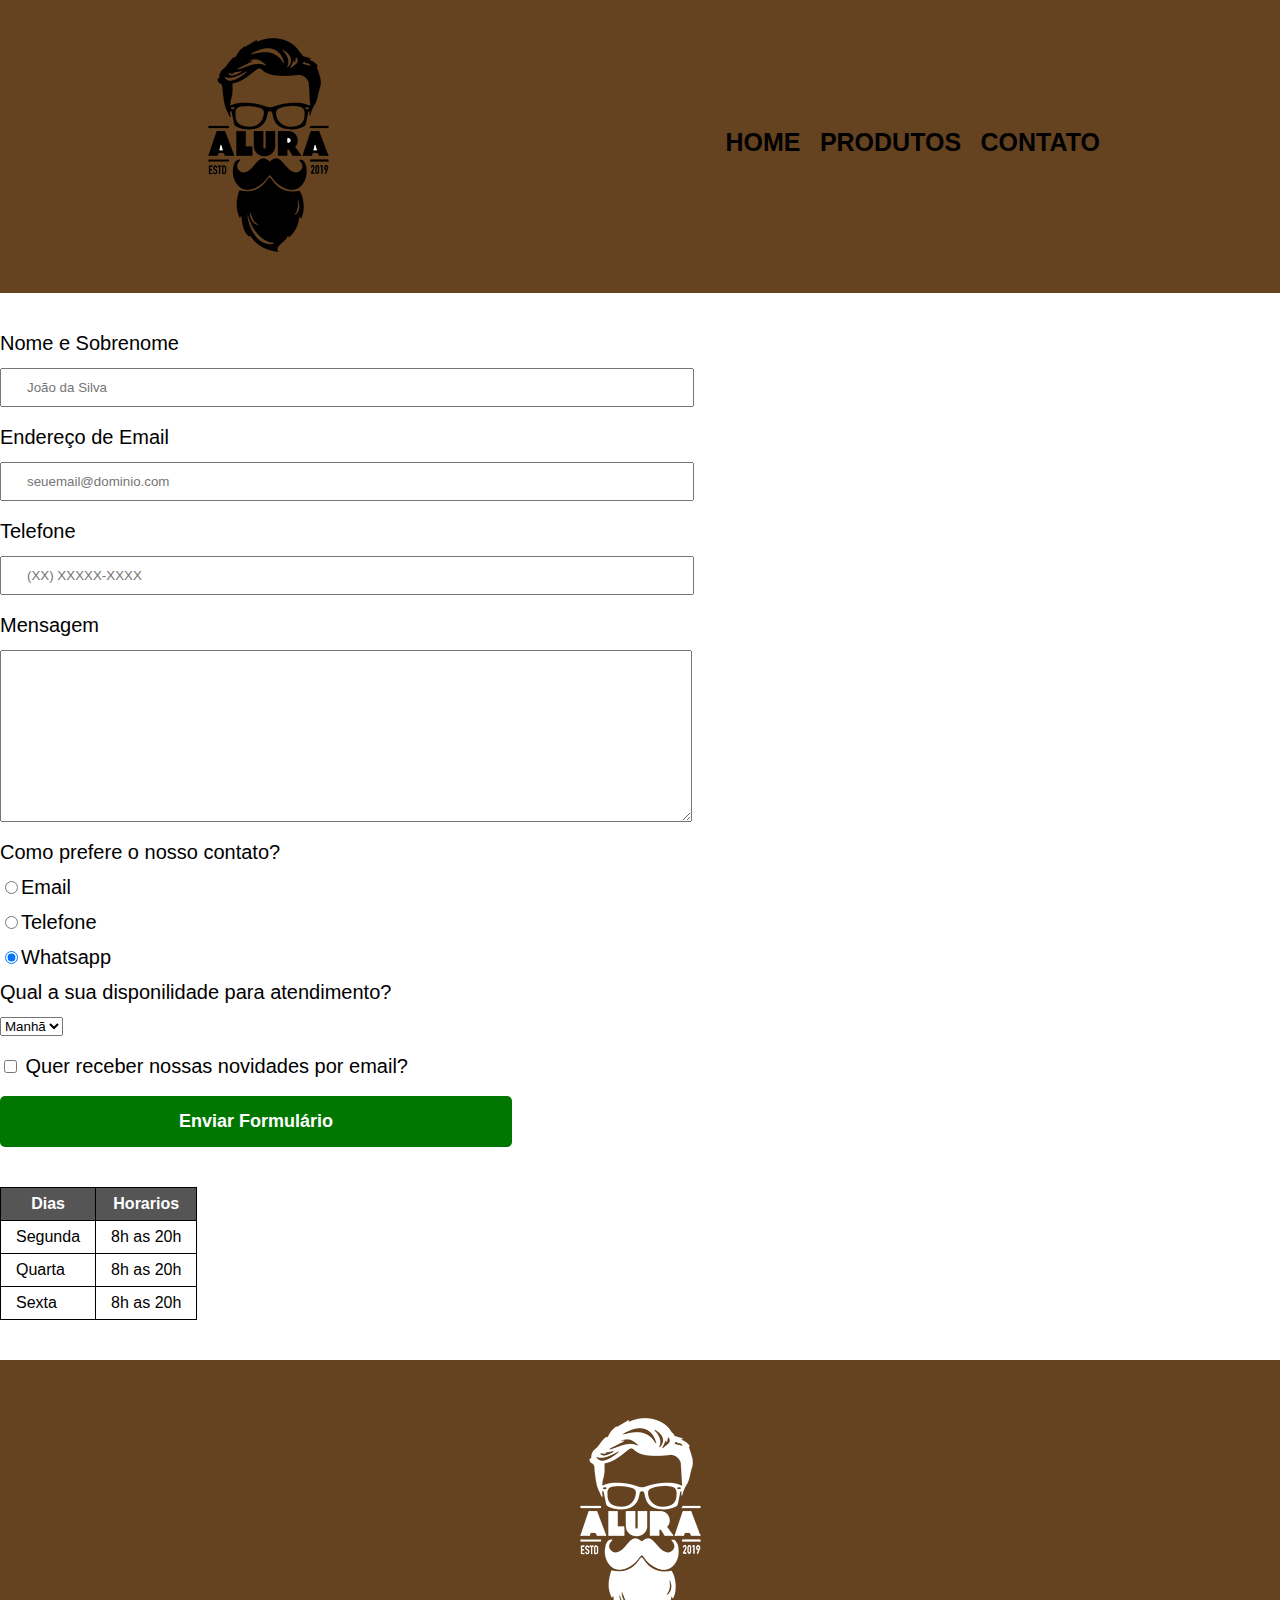
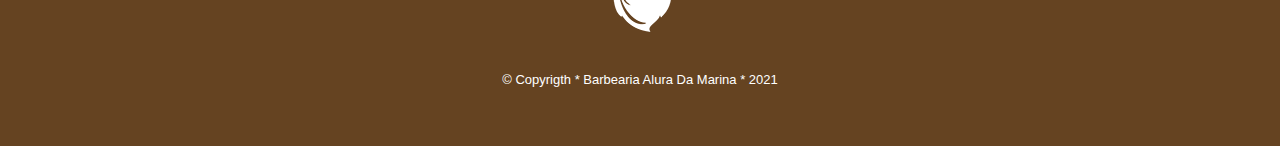
<file: contatos.html>
<!DOCTYPE html>
<html lang="en" dir="ltr">
  <head>
    <meta charset="utf-8">
    <title> Contatos - Barbearia Alura da Marina </title>
    <link rel="stylesheet" href="reset.css">
    <link rel="stylesheet" href="style.css">
  </head>
       <body>
        <header>
          <div class="caixa">
                  <h1><img src="logo.png"></h1>
           <nav>
              <ul>
              <li><a href="index.html">Home</a></li>
              <li><a href="produtos.html">Produtos</a></li>
              <li><a href="contatos.html">contato</a></li>
              </ul>
           </nav>
   </div>
    </header>
         <main>
            <form>
              <label for="nomeesobrenome">Nome e Sobrenome</label>
              <input type="text" id="nomeesobrenome"class=input-padrao required placeholder="João da Silva">

              <label for="email">Endereço de Email</label>
              <input type="email" id="email" class=input-padrao required placeholder="seuemail@dominio.com">

              <label for="telefone">Telefone</label>
              <input type="tel" id="telefone"class=input-padrao required placeholder="(XX) XXXXX-XXXX">

              <label for = "mensagem">Mensagem</label>
              <textarea cols ="70" rows="10" id="mensagem" class=input-padrao required></textarea>
              <fieldset>
                  <legend>Como prefere o nosso contato?</legend>

                  <label for="radio-email"> <input type="radio"name="contatos" value="email" id="radio-email">Email</label>
              

                  <label for="radio-telefone"><input type="radio" name="contatos"  value="telefone" id="radio-telefone">Telefone</label>
                  

                  <label for="radio-whatsapp"><input type="radio" name="contatos"  value="whatsapp" id="radio-whatsapp" checked>Whatsapp</label>
                
              </fieldset>
              <fieldset>
              <legend>Qual a sua disponilidade para atendimento?</legend>
              <select>
                <option>Manhã</option>
                <option>Tarde</option>
                <option>Noite</option>
              </select>
              </fieldset>

              <label class="checkbox"><input type="checkbox"> Quer receber nossas novidades por email?</label>
            
              <input type="submit" value="Enviar Formulário" class="enviar">
             
            </form> 
            <table> 
              <thead>
                  <tr> 
                    <th>Dias</th> 
                    <th>Horarios</th>
                  </tr>
              </thead>
                <tbody>
                  <tr>
                    <td>Segunda</td>
                    <td>8h as 20h</td>
                  </tr>
                  <tr>
                    <td>Quarta</td>
                    <td>8h as 20h</td>
                  </tr>
                  <tr>
                    <td>Sexta</td>
                    <td>8h as 20h</td>
                  </tr>
                </tbody> 
            </table>
         </main>
    <footer>
        <img src="logo-branco.png">
        <p class="final"> &copy; Copyrigth * Barbearia Alura Da Marina * 2021</p> 
    </footer>
</body>
</html>
</file>
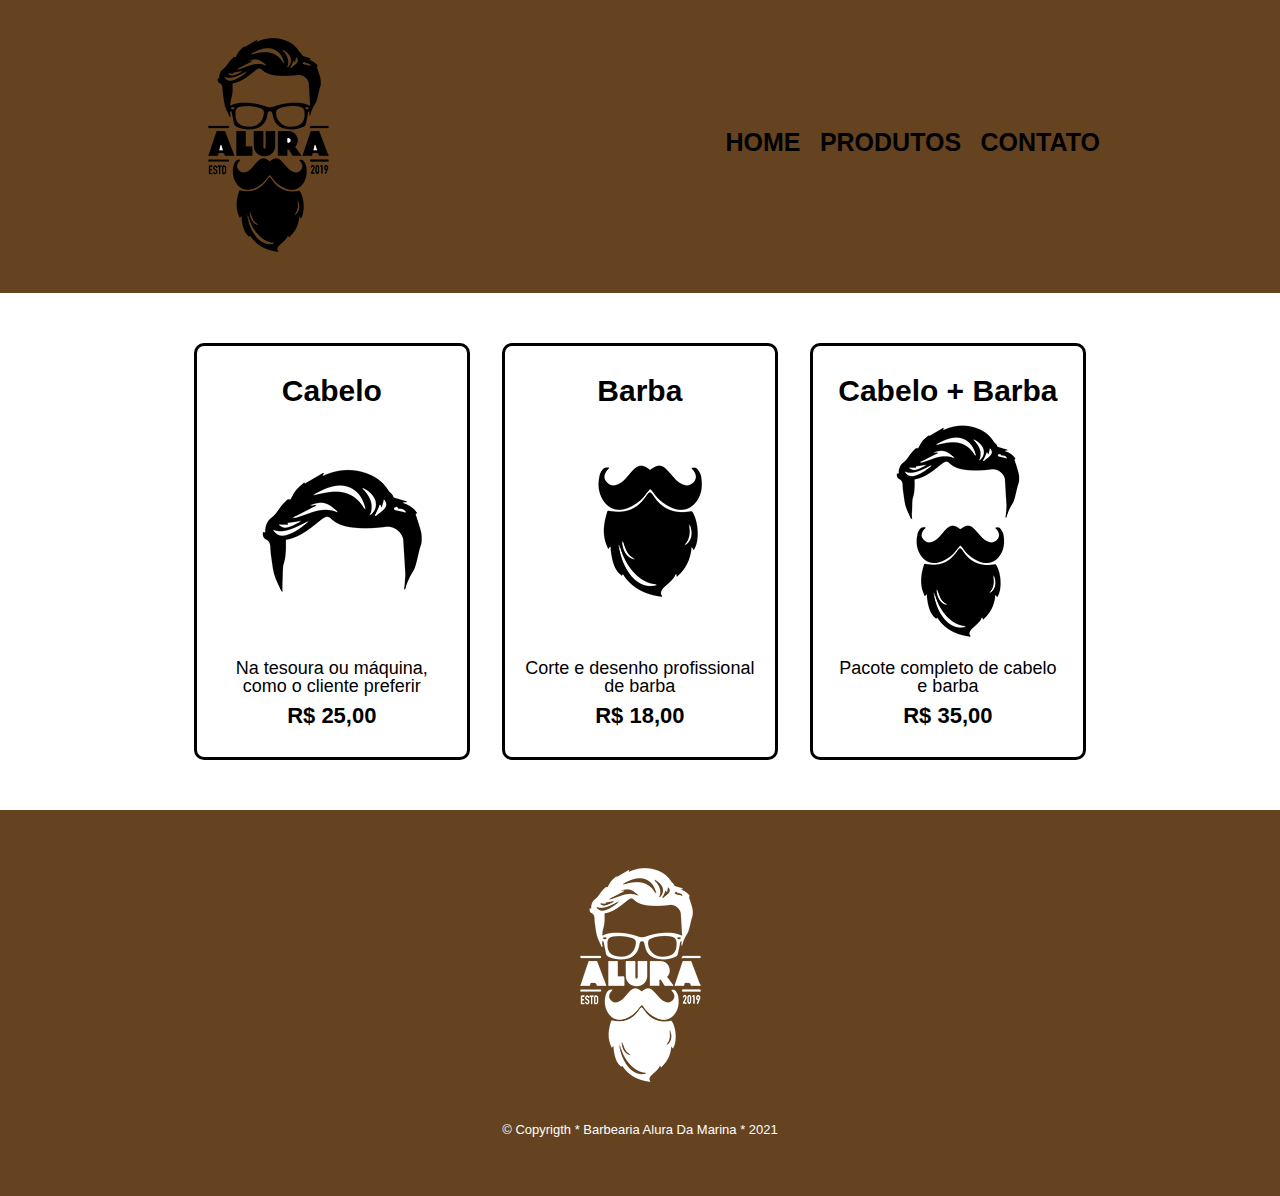
<file: produtos.html>
<!DOCTYPE html>
<html lang="en" dir="ltr">
  <head>
    <meta charset="utf-8">
    <title> Produtos - Barbearia Alura da Marina </title>
    <link rel="stylesheet" href="reset.css">
    <link rel="stylesheet" href="style.css">
  </head>
       <body>
        <header>
          <div class="caixa">
                  <h1><img src="logo.png"></h1>
           <nav>
              <ul>
              <li><a href="index.html">Home</a></li>
              <li><a href="produtos.html">Produtos</a></li>
              <li><a href="contatos.html">contato</a></li>
              </ul>
           </nav>
   </div>
    </header>
    <main>
    <ul class="produtos">
        <li>
            <h2>Cabelo</h2>
            <img src="cabelo.jpg">
            <p class="produto-descricao">Na tesoura ou máquina, como o cliente preferir</p>
            <p class="produto-preco">R$ 25,00</p>
        </li>
        <li>
            <h2>Barba</h2>
            <img src="barba.jpg">
            <p class="produto-descricao">Corte e desenho profissional de barba</p>
            <p class="produto-preco">R$ 18,00</p>
        </li>
        <li>
            <h2>Cabelo + Barba</h2>
            <img src="cabelo+barba.jpg">
            <p class="produto-descricao">Pacote completo de cabelo e barba</p>
            <p class="produto-preco">R$ 35,00</p>
        </li>
    </ul>
</main>
             <footer>
                 <img src="logo-branco.png">
                 <p class="final"> &copy; Copyrigth * Barbearia Alura Da Marina * 2021</p> 
             </footer>
      </body>
</html>
</file>
<file: style.css>
body{

  font-family: 'Poppins', sans-serif;
}
header{
  background: #654321;
  padding: 20px 0;
}
.caixa {
  position: relative;
  width: 920px;
  margin: 0 auto;
  background: #654321;
}
nav {
  position: absolute;
  top: 110px;
  right: 0;
}
nav li {
  display: inline;
  margin-left: 15px;
}
nav a {
  text-transform: uppercase;
  color: black;
  font-weight: bold;
  font-size: 25px;
  text-decoration: none;
}
nav a:hover{
  color: #ee0000;
  text-decoration: underline;
}
.produtos{
  width: 920px;
  margin: 0 auto;
  padding: 50px 0px;
}
.produtos li{
  display:inline-block;
    text-align: center;
    width: 30%;
    vertical-align: top;
    background: #ffffff;
    margin: 0% 1.5%;
    padding: 30px 20px;
    box-sizing:border-box;
    border: 3px solid #000000;
    border-radius: 10px;
}
.produtos li:hover{
  border-color:#0000cc;
}
.produtos li:active{
  border-color:#088c19;
}
.produtos li:hover h2{
  font-size: 34px;
}
.produtos h2{
  font-size: 30px;
  font-weight: bold;

}
.produto-descricao{
  font-size: 18px;
}
.produto-preco{
  font-size: 22px;
  font-weight: bold;
  margin-top: 10px;
}
footer{
  text-align: center;
  background: #654321;
  padding: 40px 0px ;
}
.final {
  color: #ffffff;
  font-size: 13px;
  margin: 20px 0px;

}
form {
  margin: 40px 0;

}
form label, form legend{
  display: block;
  font-size: 20px;
  margin: 0 0 15px;
}
.input-padrao{
  display: block;
  margin: 0 0 20px;
  padding: 10px 25px;
  width: 50%;
}
.checkbox{
  margin: 20px 0;
}
.enviar{
  width: 40%;
  padding: 15px 0;
  background: #007700;
  color: #ffffff;
  font-weight: bold;
  font-size: 18px;
  border: none;
  border-radius: 5px;
  transition: 1s all;
  cursor: pointer;
}
.enviar:hover{
  background: darkgreen;
  transform: scale(1.2);
}
table{
  margin: 20px 0 40px;
}
thead{
  background: #555555;
  color: white;
  font-weight: bold;
}
td, th{
  border: 1px solid #000000;
  padding: 8px 15px;
}
/* css da pagina principal */

.banner{
 width: 100%;

}
.titulo-principal{
 text-align: center;
 font-size: 2em;
 margin: 0 0 1em;
 clear: left;
}
.principal{
  padding: 3em 0;
  background: #FEFEFE;
  width: 920px;
  margin: 0 auto;
}
.principal p {
  margin: 0 0 1em;

  
}
.principal strong{
  font-weight: bold;
}
.principal em {
  font-style: italic;
}
.utensilios{
 width: 120px;
 float:left;
 margin: 0 20px 20px 0; 
}
.corta{
  width:50%;
  box-shadow: 10px 10px 5px #000000;
}
.beneficios{
  padding: 3em 0;
  background: #888888;
  
}
.conteudo-beneficios{
  width: 640px;
  margin: 0 auto;
}
.listabeneficios{
 width: 40%;
 display: inline-block;
 vertical-align: top;
}

.itens{
  margin: 10px;
  font-size: 15px;
}
.itens:first-child{
  font-weight: bold;
}
.itens:before{
  content: "🞼";
}
.mapa-conteudo{
  width: 940px;
  margin: 0 auto;
}
.mapa{
  padding: 3em 0;
  background: linear-gradient(#FEFEFE,#888888);
}
.mapa p{
  margin: 0 0 2em;
  text-align: center;
}
.video{
  width: 560;
  margin: 1em auto;
 
}
</file>
